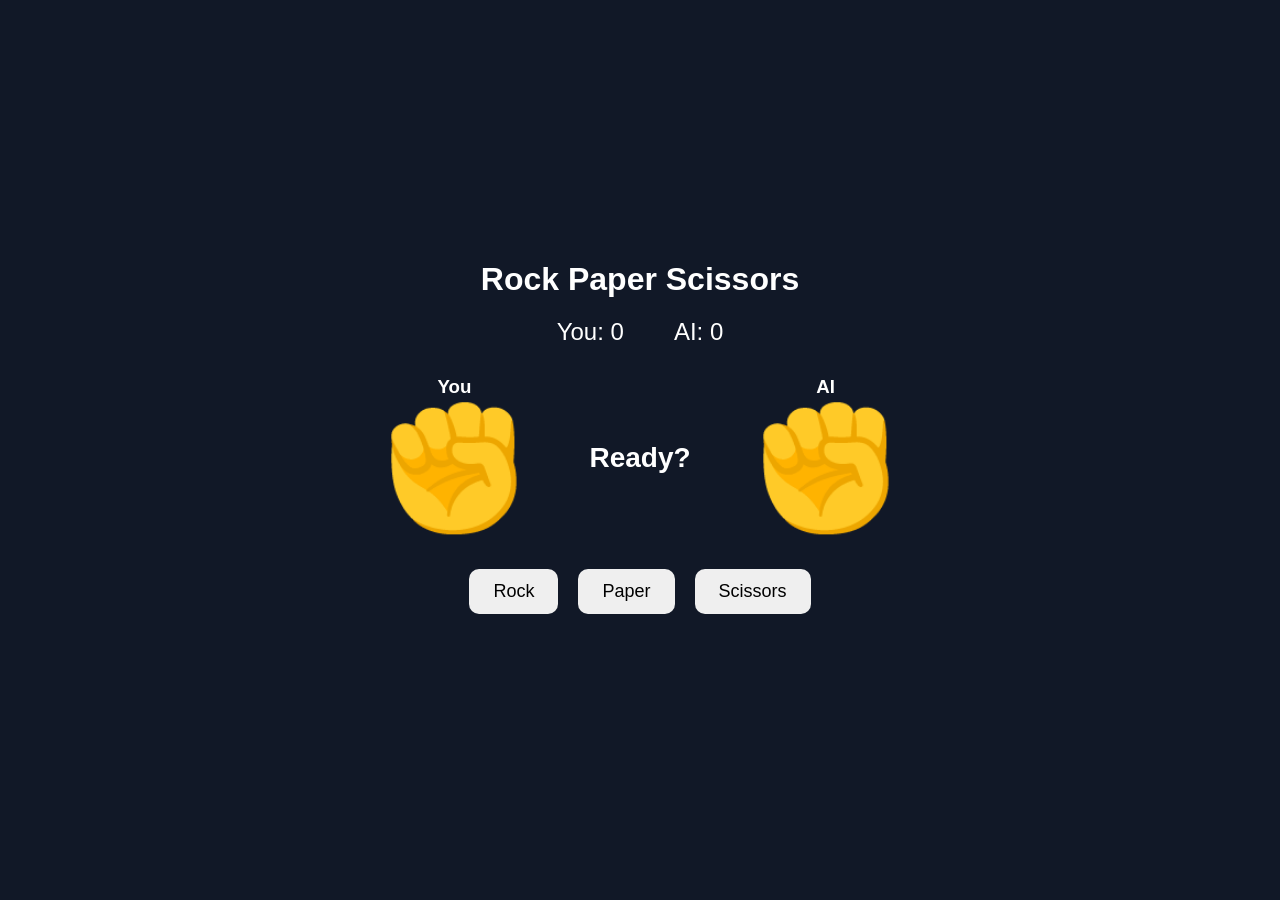
<file: index.html>
<!DOCTYPE html>
<html lang="en">
<head>
    <meta charset="UTF-8">
    <meta name="viewport" content="width=device-width, initial-scale=1.0">
    <title>Rock Paper Scissors</title>
    <link rel="stylesheet" href="rock-paper-scissors.css">
</head>
<body>
    <div class="container">

        <h1>Rock Paper Scissors</h1>

        <div class="scoreboard">
            <span>You: <span id="playerScore">0</span></span>
            <span>AI: <span id="computerScore">0</span></span>
        </div>

        <div class="arena">
            <div class="player-section">
                <h3>You</h3>
                <div id="playerHand" class="hand">✊</div>
            </div>
            <div class="vs">
                <div id="countdown">Ready?</div>
            </div>
            <div class="computer-section">
                <h3>AI</h3>
                <div id="computerHand" class="hand">✊</div>
            </div>
        </div>

        <div class="buttons">
            <button onclick="playMove('rock')">Rock</button>
            <button onclick="playMove('paper')">Paper</button>
            <button onclick="playMove('scissors')">Scissors</button>
        </div>
        <div id="result" class="result"></div>
        <div id="taunt" class="taunt"></div>
    </div>

    <script src="rock-paper-scissors.js"></script>
</body>

</html>
</file>
<file: rock-paper-scissors.css>
*{
    margin:0;
    padding:0;
    box-sizing:border-box;
}

body{
    background:#111827;
    color:white;
    font-family:Arial, sans-serif;
    min-height:100vh;
    display:flex;
    justify-content:center;
    align-items:center;
}

.container{
    text-align:center;
    width:90%;
    max-width:900px;
}

h1{
    margin-bottom:20px;
}

.scoreboard{
    display:flex;
    justify-content:center;
    gap:50px;
    font-size:24px;
    margin-bottom:30px;
}

.arena{
    display:flex;
    justify-content:center;
    align-items:center;
    gap:60px;
    margin-bottom:30px;
}

.hand{
    font-size:120px;
}

.vs{
    font-size:28px;
    font-weight:bold;
}

.buttons{
    display:flex;
    justify-content:center;
    gap:20px;
}

button{
    padding:12px 24px;
    border:none;
    border-radius:10px;
    cursor:pointer;
    font-size:18px;
}

button:hover{
    transform:scale(1.05);
}

.result{
    margin-top:25px;
    font-size:24px;
    font-weight:bold;
}

.taunt{
    margin-top:10px;
    color:#9ca3af;
}

.shake{
    animation:shake 0.5s infinite;
}

@keyframes shake{
    0%{
        transform:translateY(0);
    }

    50%{
        transform:translateY(-20px);
    }

    100%{
        transform:translateY(0);
    }
}
</file>
